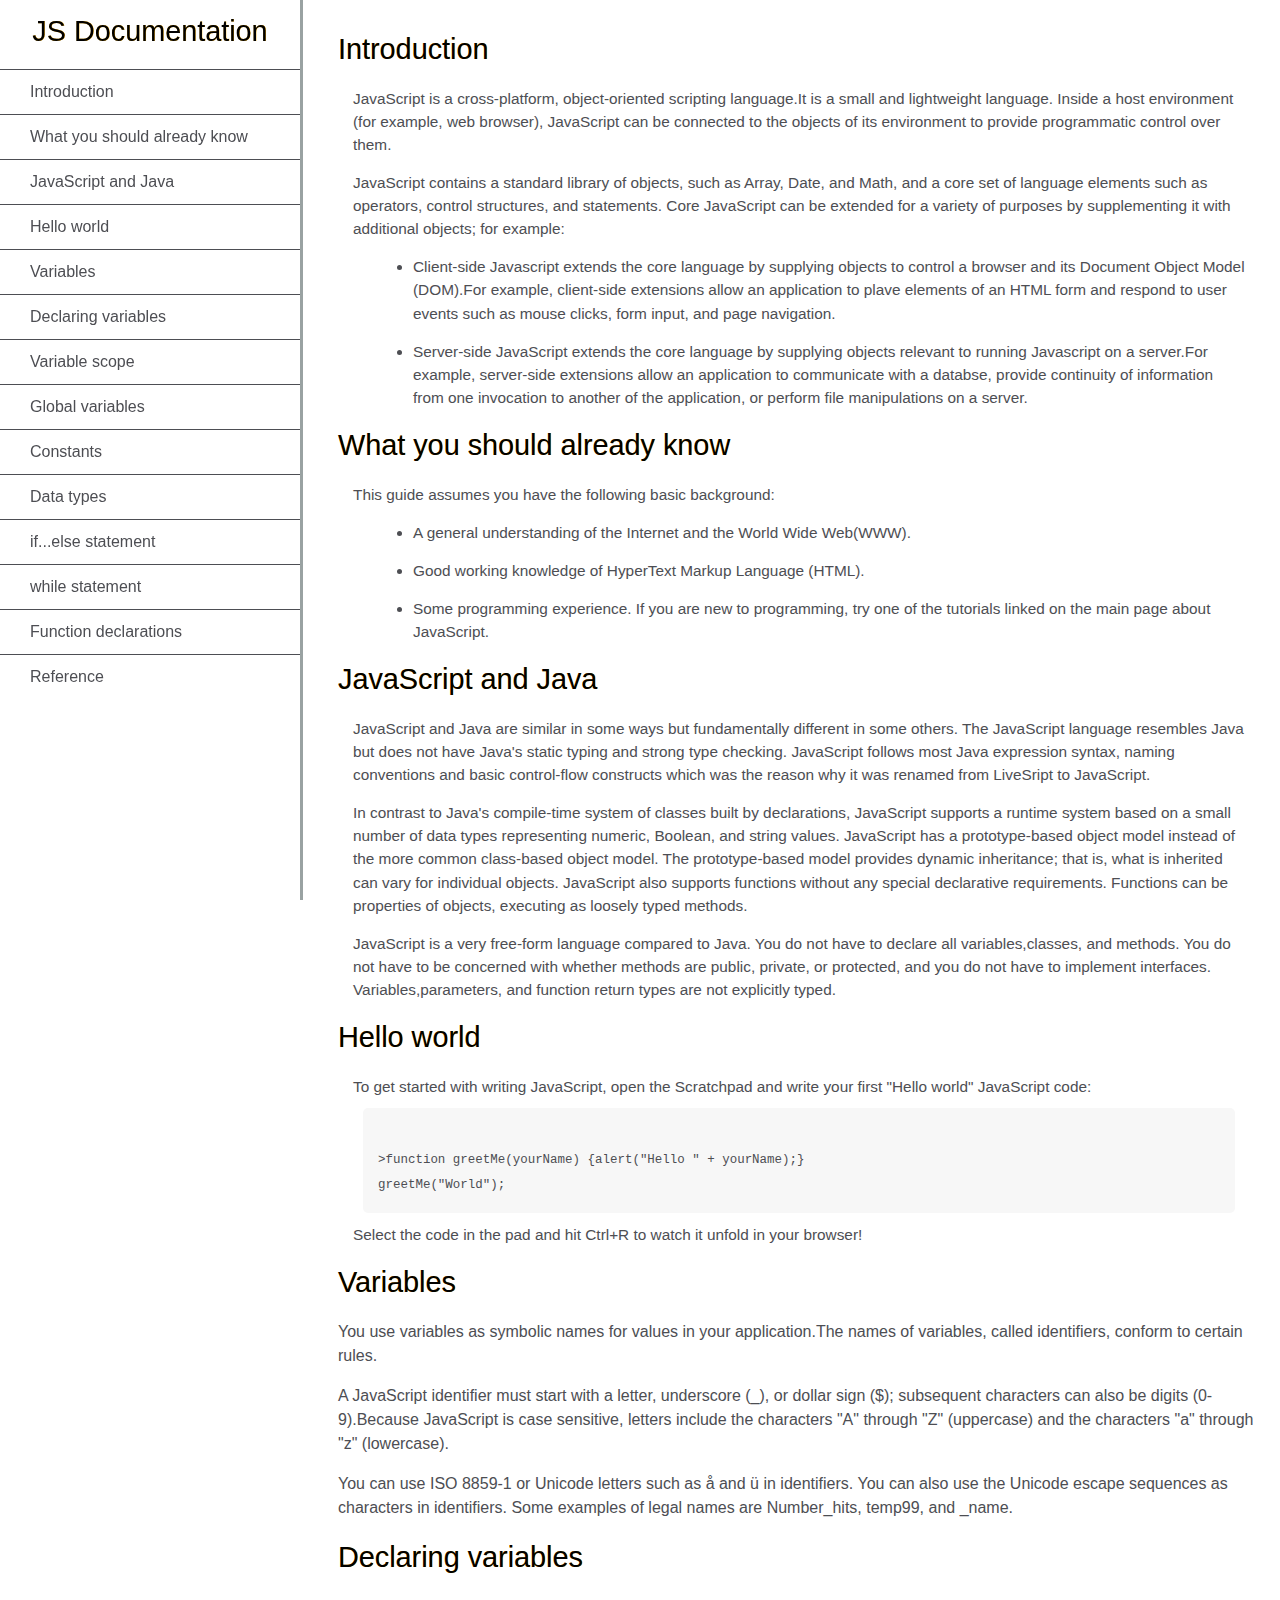
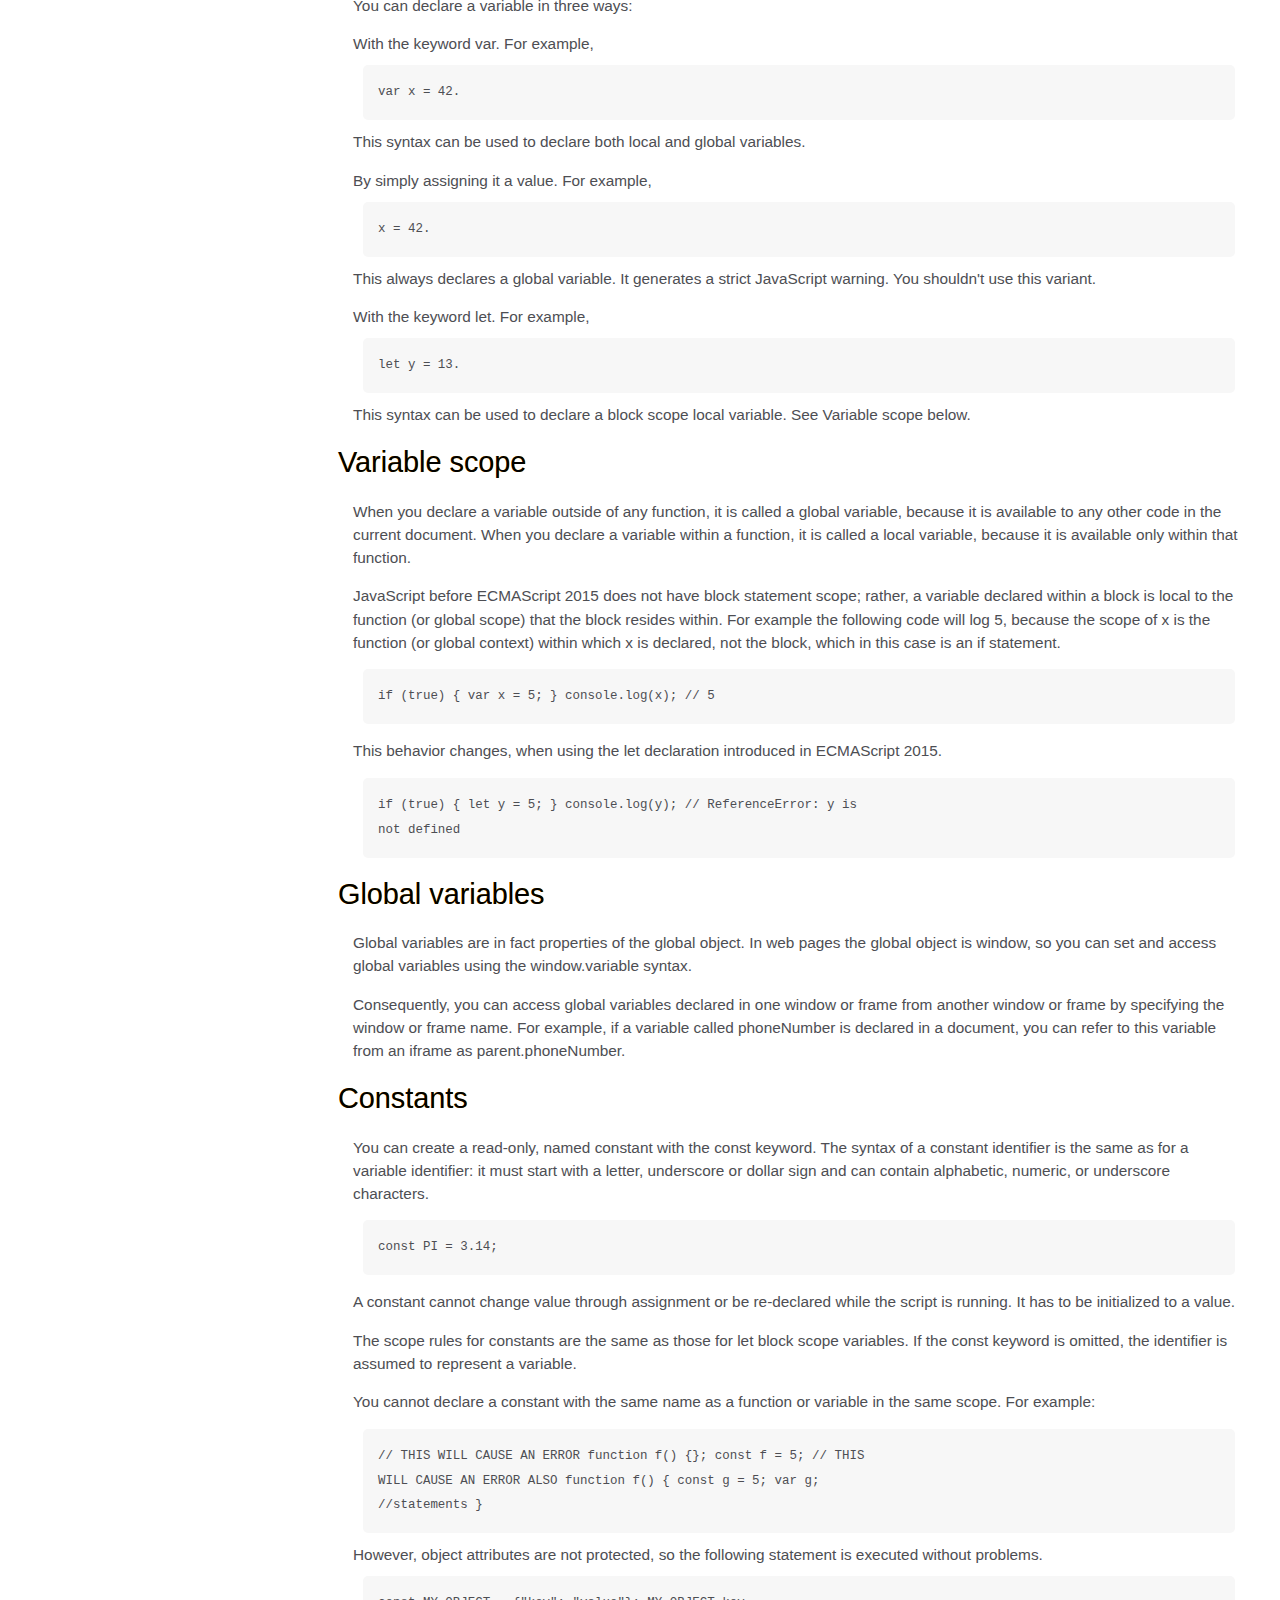
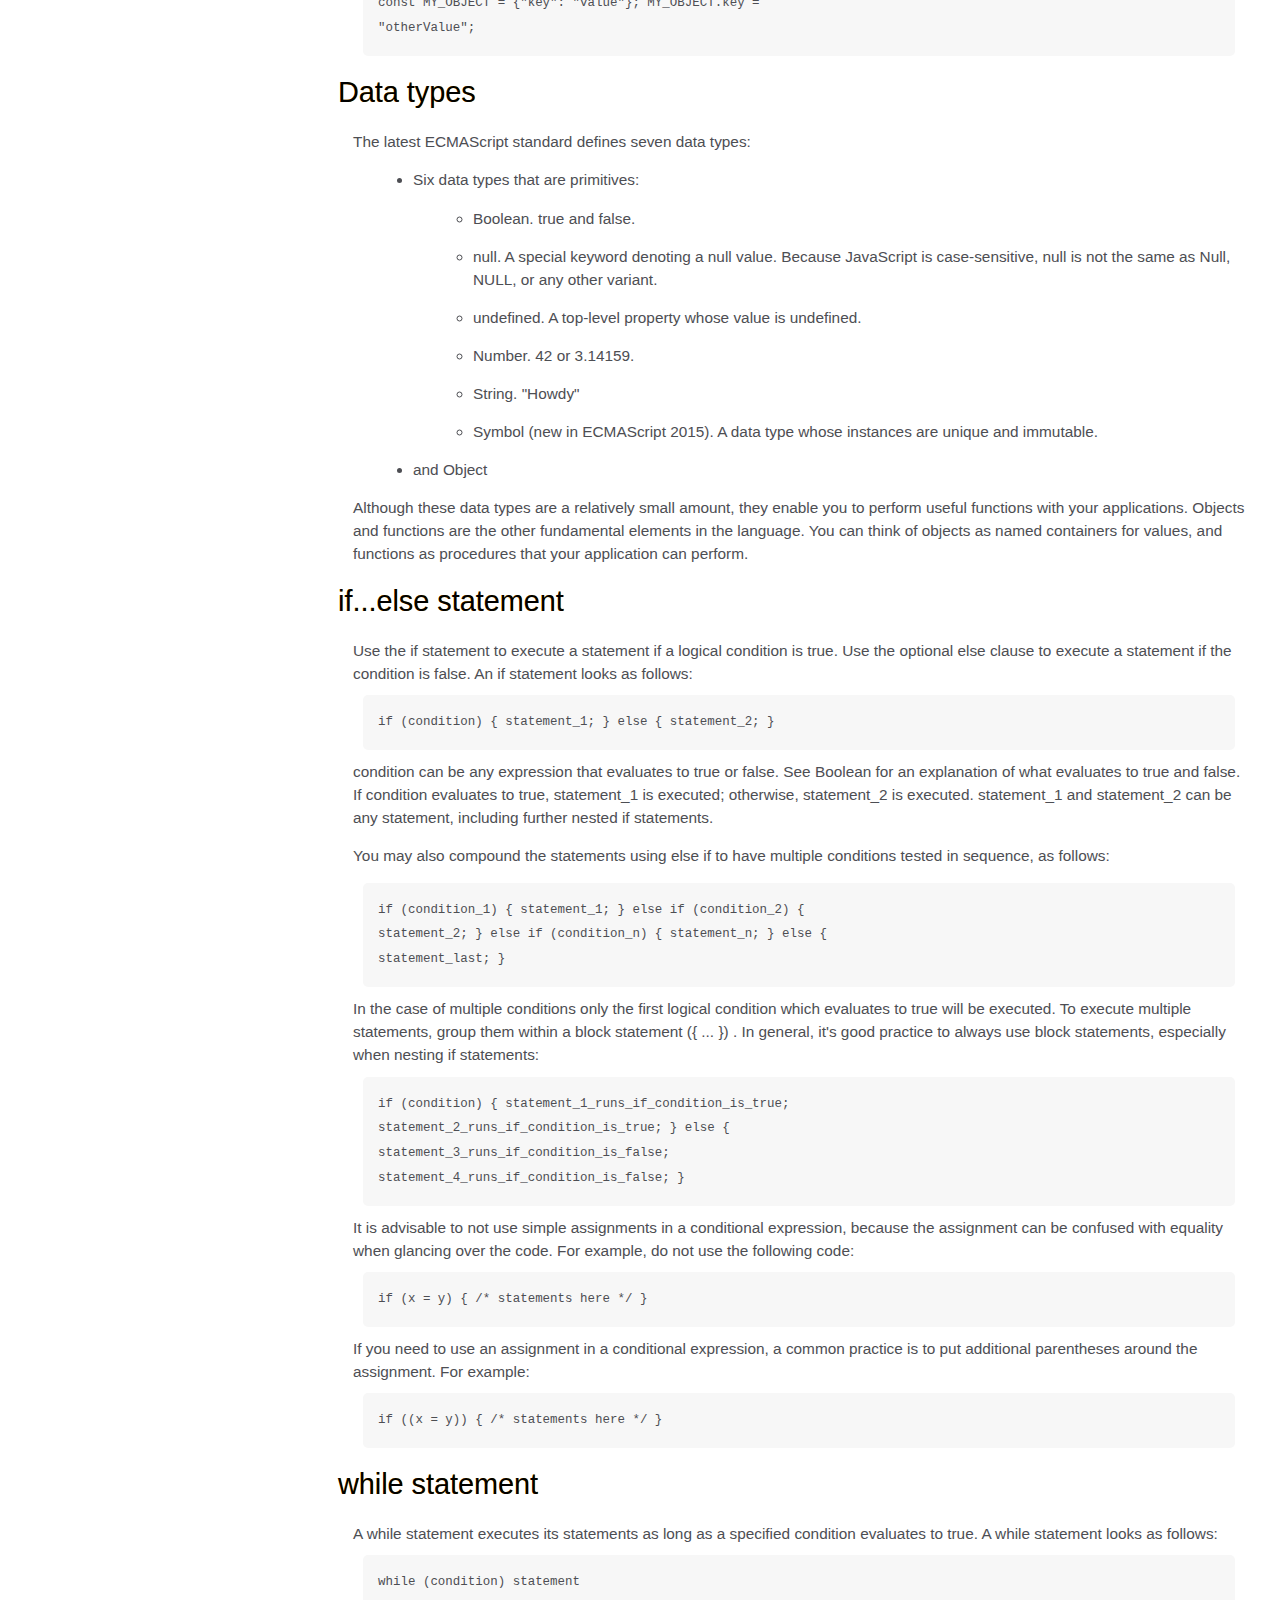
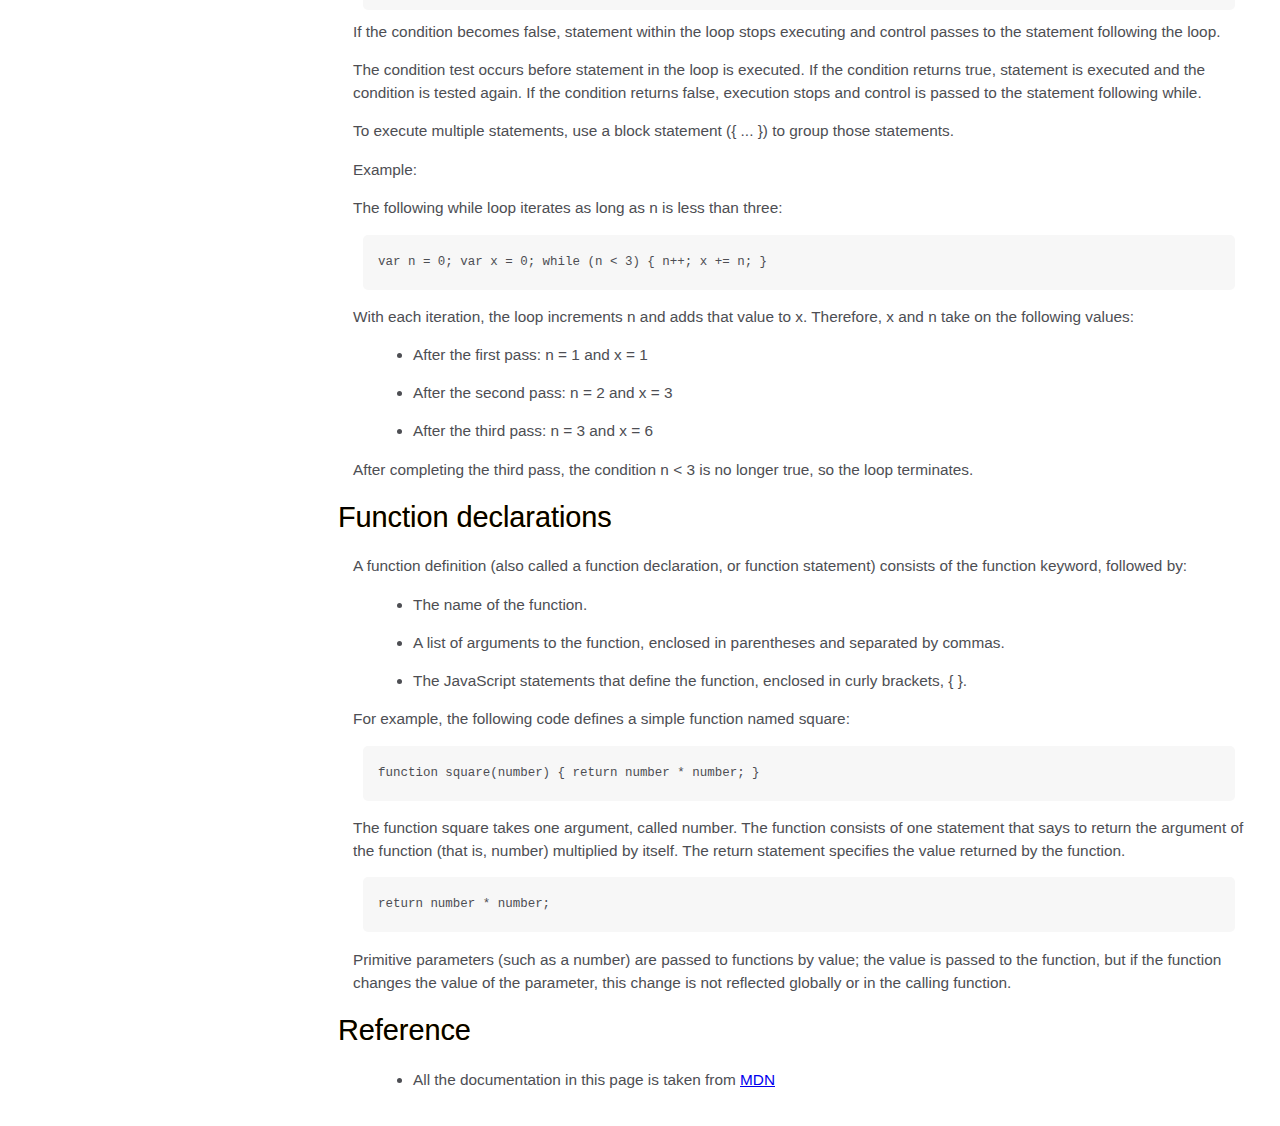
<file: Responsive Web-design/technical documentation page/index.html>
<!DOCTYPE html>
<html lang="en">

<head>
    <meta charset="UTF-8">
    <meta http-equiv="X-UA-Compatible" content="IE=edge">
    <meta name="viewport" content="width=device-width, initial-scale=1.0">
    <link rel="stylesheet" href="styles.css">
    <title>Technical Documentation Page</title>
</head>

<body>
    <nav id="navbar">
        <header>JS Documentation</header> 

        <ul>
            <li><a class="nav-link" href="#Introduction">Introduction</a></li>
            <li>
                <a class="nav-link" href="#What_you_should_already_know">What you should already know</a>
            </li> 
            <li>
                <a class="nav-link" href="#JavaScript_and_Java">JavaScript and Java</a>
            </li>
            <li>
                <a class="nav-link" href="#Hello_world">Hello world</a>
            </li>
            <li>
                <a class="nav-link" href="#Variables">Variables</a>
            </li>
            <li>
                <a class="nav-link" href="#Declaring_variables">Declaring variables</a>
            </li>
            <li>
                <a class="nav-link" href="#Variable_scope">Variable scope</a>
            </li>
            <li>
                <a class="nav-link" href="#Global_variables">Global variables</a>
            </li>
            <li>
                <a class="nav-link" href="#Constants">Constants</a>
            </li>
            <li>
                <a class="nav-link" href="#Data_types">Data types</a>
            </li>
            <li>
                <a class="nav-link" href="#if...else_statement">if...else statement</a>
            </li>
            <li>
                <a class="nav-link" href="#while_statement">while statement</a>
            </li>
            <li>
                <a class="nav-link" href="#Function_declarations">Function declarations</a>
            </li>
            <li>
                <a class="nav-link" href="#Reference">Reference</a>
            </li>
        </ul>
    </nav>
    <main id="main-doc">
        <section class="main-section" id="Introduction">
            <header>Introduction</header>
            <article>
                <p>
                JavaScript is a cross-platform, object-oriented scripting language.It is a small and lightweight language. Inside a host environment (for example, web browser), JavaScript can be connected to the objects of its environment to provide programmatic control over them.
                </p>
                <p>
                JavaScript contains a standard library of objects, such as Array, Date, and Math, and a core set of language elements such as operators, control structures, and statements. Core JavaScript can be extended for a variety of purposes by supplementing it with additional objects; for example:
                </p>
                <ul>
                    <li>
                    Client-side Javascript extends the core language by supplying objects to control a browser and its Document Object Model (DOM).For example, client-side extensions allow an application to plave elements of an HTML form and respond to user events such as mouse clicks, form input, and page navigation.
                    </li>
                    <li>
                    Server-side JavaScript extends the core language by supplying objects relevant to running Javascript on a server.For example, server-side extensions allow an application to communicate with a databse, provide continuity of information from one invocation to another of the application, or perform file manipulations on a server.
                    </li>
                </ul>
            </article>
        </section>

        <section class="main-section" id="What_you_should_already_know">
            <header>What you should already know</header>
            <article>
                <p>This guide assumes you have the following basic background:</p>
                <ul>
                    <li>A general understanding of the Internet and the World Wide Web(WWW).</li>
                    <li>
                        Good working knowledge of HyperText Markup Language (HTML).
                    </li>
                    <li>
                        Some programming experience. If you are new to programming, try one of the tutorials linked on the main page about JavaScript.
                    </li>
                </ul>
            </article>
        </section>

        <section class="main-section" id="JavaScript_and_Java">
            <header>JavaScript and Java</header>
            <article>
                <p>
                JavaScript and Java are similar in some ways but fundamentally different in some others. The JavaScript language resembles Java but does not have Java's static typing and strong type checking. JavaScript follows most Java expression syntax, naming conventions and basic control-flow constructs which was the reason why it was renamed from LiveSript to JavaScript.
                </p>

                <p>
                In contrast to Java's compile-time system of classes built by declarations, JavaScript supports a runtime system based on a small number of data types representing numeric, Boolean, and string values. JavaScript has a prototype-based object model instead of the more common class-based object model. The prototype-based model provides dynamic inheritance; that is, what is inherited can vary for individual objects. JavaScript also supports functions without any special declarative requirements. Functions can be properties of objects, executing as loosely typed methods.
                </p>

                <p>
                JavaScript is a very free-form language compared to Java. You do not have to declare all variables,classes, and methods. You do not have to be concerned with whether methods are public, private, or protected, and you do not have to implement interfaces. Variables,parameters, and function return types are not explicitly typed.
                </p>
            </article>
        </section>

        <section class="main-section" id="Hello_world">
            <header>Hello world</header>
            <article>
                To get started with writing JavaScript, open the Scratchpad and write your first "Hello world" JavaScript code:
                <code>
                >function greetMe(yourName) {alert("Hello " + yourName);}
                greetMe("World");
                </code>
                Select the code in the pad and hit Ctrl+R to watch it unfold in your browser!
            </article>
        </section>

        <section class="main-section" id="Variables">
            <header>Variables</header>
            <p>
                You use variables as symbolic names for values in your application.The names of variables, called
                identifiers, conform to certain rules.
            </p>
            <p>
                A JavaScript identifier must start with a letter, underscore (_), or dollar sign ($); subsequent
                characters can also be digits (0-9).Because JavaScript is case sensitive, letters include the characters
                "A" through "Z" (uppercase) and the characters "a" through "z" (lowercase).
            </p>
            <p>
                You can use ISO 8859-1 or Unicode letters such as å and ü in identifiers. You can also use the Unicode
                escape sequences as characters in identifiers. Some examples of legal names are Number_hits, temp99, and
                _name.
            </p>
        </section>

        <section class="main-section" id="Declaring_variables">
            <header>Declaring variables</header>
            <article>
                You can declare a variable in three ways:
                <p>
                    With the keyword var. For example, <code>var x = 42.</code> This
                    syntax can be used to declare both local and global variables.
                </p>
                <p>
                    By simply assigning it a value. For example,
                    <code>x = 42.</code> This always declares a global variable. It
                    generates a strict JavaScript warning. You shouldn't use this
                    variant.
                </p>
                <p>
                    With the keyword let. For example,<code> let y = 13.</code> This
                    syntax can be used to declare a block scope local variable. See
                    Variable scope below.
                </p>
            </article>
        </section>

        <section class="main-section" id="Variable_scope">
            <header>Variable scope</header>
            <article>
                <p>
                    When you declare a variable outside of any function, it is called a
                    global variable, because it is available to any other code in the
                    current document. When you declare a variable within a function, it
                    is called a local variable, because it is available only within that
                    function.
                </p>

                <p>
                    JavaScript before ECMAScript 2015 does not have block statement
                    scope; rather, a variable declared within a block is local to the
                    function (or global scope) that the block resides within. For
                    example the following code will log 5, because the scope of x is the
                    function (or global context) within which x is declared, not the
                    block, which in this case is an if statement.
                </p>
                <code>if (true) { var x = 5; } console.log(x); // 5</code>
                <p>
                    This behavior changes, when using the let declaration introduced in
                    ECMAScript 2015.
                </p>

                <code>if (true) { let y = 5; } console.log(y); // ReferenceError: y is
                not defined</code>
            </article>
        </section>
        <section class="main-section" id="Global_variables">
            <header>Global variables</header>
            <article>
                <p>
                    Global variables are in fact properties of the global object. In web
                    pages the global object is window, so you can set and access global
                    variables using the window.variable syntax.
                </p>

                <p>
                    Consequently, you can access global variables declared in one window
                    or frame from another window or frame by specifying the window or
                    frame name. For example, if a variable called phoneNumber is
                    declared in a document, you can refer to this variable from an
                    iframe as parent.phoneNumber.
                </p>
            </article>
        </section>

        <section class="main-section" id="Constants">
            <header>Constants</header>
            <article>
                <p>
                    You can create a read-only, named constant with the const keyword.
                    The syntax of a constant identifier is the same as for a variable
                    identifier: it must start with a letter, underscore or dollar sign
                    and can contain alphabetic, numeric, or underscore characters.
                </p>

                <code>const PI = 3.14;</code>
                <p>
                    A constant cannot change value through assignment or be re-declared
                    while the script is running. It has to be initialized to a value.
                </p>

                <p>
                    The scope rules for constants are the same as those for let block
                    scope variables. If the const keyword is omitted, the identifier is
                    assumed to represent a variable.
                </p>

                <p>
                    You cannot declare a constant with the same name as a function or
                    variable in the same scope. For example:
                </p>

                <code>// THIS WILL CAUSE AN ERROR function f() {}; const f = 5; // THIS
                WILL CAUSE AN ERROR ALSO function f() { const g = 5; var g;
                //statements }</code>
                However, object attributes are not protected, so the following
                statement is executed without problems.
                <code>const MY_OBJECT = {"key": "value"}; MY_OBJECT.key =
                "otherValue";</code>
            </article>
        </section>

        <section class="main-section" id="Data_types">
            <header>Data types</header>
            <article>
                <p>The latest ECMAScript standard defines seven data types:</p>
                <ul>
                    <li>
                        <p>Six data types that are primitives:</p>
                        <ul>
                            <li>Boolean. true and false.</li>
                            <li>
                                null. A special keyword denoting a null value. Because
                                JavaScript is case-sensitive, null is not the same as Null,
                                NULL, or any other variant.
                            </li>
                            <li>
                                undefined. A top-level property whose value is undefined.
                            </li>
                            <li>Number. 42 or 3.14159.</li>
                            <li>String. "Howdy"</li>
                            <li>
                                Symbol (new in ECMAScript 2015). A data type whose instances
                                are unique and immutable.
                            </li>
                        </ul>
                    </li>

                    <li>and Object</li>
                </ul>
                Although these data types are a relatively small amount, they enable
                you to perform useful functions with your applications. Objects and
                functions are the other fundamental elements in the language. You can
                think of objects as named containers for values, and functions as
                procedures that your application can perform.
            </article>
        </section>

        <section class="main-section" id="if...else_statement">
            <header>if...else statement</header>
            <article>
                Use the if statement to execute a statement if a logical condition is
                true. Use the optional else clause to execute a statement if the
                condition is false. An if statement looks as follows:

                <code>if (condition) { statement_1; } else { statement_2; }</code>
                condition can be any expression that evaluates to true or false. See
                Boolean for an explanation of what evaluates to true and false. If
                condition evaluates to true, statement_1 is executed; otherwise,
                statement_2 is executed. statement_1 and statement_2 can be any
                statement, including further nested if statements.
                <p>
                    You may also compound the statements using else if to have multiple
                    conditions tested in sequence, as follows:
                </p>
                <code>if (condition_1) { statement_1; } else if (condition_2) {
                statement_2; } else if (condition_n) { statement_n; } else {
                statement_last; }
              </code>
                In the case of multiple conditions only the first logical condition
                which evaluates to true will be executed. To execute multiple
                statements, group them within a block statement ({ ... }) . In
                general, it's good practice to always use block statements, especially
                when nesting if statements:

                <code>if (condition) { statement_1_runs_if_condition_is_true;
                statement_2_runs_if_condition_is_true; } else {
                statement_3_runs_if_condition_is_false;
                statement_4_runs_if_condition_is_false; }</code>
                It is advisable to not use simple assignments in a conditional
                expression, because the assignment can be confused with equality when
                glancing over the code. For example, do not use the following code:
                <code>if (x = y) { /* statements here */ }</code> If you need to use
                an assignment in a conditional expression, a common practice is to put
                additional parentheses around the assignment. For example:

                <code>if ((x = y)) { /* statements here */ }</code>
            </article>
        </section>

        <section class="main-section" id="while_statement">
            <header>while statement</header>
            <article>
                A while statement executes its statements as long as a specified
                condition evaluates to true. A while statement looks as follows:

                <code>while (condition) statement</code> If the condition becomes
                false, statement within the loop stops executing and control passes to
                the statement following the loop.

                <p>
                    The condition test occurs before statement in the loop is executed.
                    If the condition returns true, statement is executed and the
                    condition is tested again. If the condition returns false, execution
                    stops and control is passed to the statement following while.
                </p>

                <p>
                    To execute multiple statements, use a block statement ({ ... }) to
                    group those statements.
                </p>

                Example:

                <p>
                    The following while loop iterates as long as n is less than three:
                </p>

                <code>var n = 0; var x = 0; while (n &lt; 3) { n++; x += n; }</code>
                <p>
                    With each iteration, the loop increments n and adds that value to x.
                    Therefore, x and n take on the following values:
                </p>

                <ul>
                    <li>After the first pass: n = 1 and x = 1</li>
                    <li>After the second pass: n = 2 and x = 3</li>
                    <li>After the third pass: n = 3 and x = 6</li>
                </ul>
                <p>
                    After completing the third pass, the condition n &lt; 3 is no longer
                    true, so the loop terminates.
                </p>
            </article>
        </section>

        <section class="main-section" id="Function_declarations">
            <header>Function declarations</header>
            <article>
                A function definition (also called a function declaration, or function
                statement) consists of the function keyword, followed by:

                <ul>
                    <li>The name of the function.</li>
                    <li>
                        A list of arguments to the function, enclosed in parentheses and
                        separated by commas.
                    </li>
                    <li>
                        The JavaScript statements that define the function, enclosed in
                        curly brackets, { }.
                    </li>
                </ul>
                <p>
                    For example, the following code defines a simple function named
                    square:
                </p>

                <code>function square(number) { return number * number; }</code>
                <p>
                    The function square takes one argument, called number. The function
                    consists of one statement that says to return the argument of the
                    function (that is, number) multiplied by itself. The return
                    statement specifies the value returned by the function.
                </p>
                <code>return number * number;</code>
                <p>
                    Primitive parameters (such as a number) are passed to functions by
                    value; the value is passed to the function, but if the function
                    changes the value of the parameter, this change is not reflected
                    globally or in the calling function.
                </p>
            </article>
        </section>

        <section class="main-section" id="Reference">
            <header>Reference</header>
            <article>
                <ul>
                    <li>
                        All the documentation in this page is taken from
                        <a href="https://developer.mozilla.org/en-US/docs/Web/JavaScript/Guide" target="_blank">MDN</a>
                    </li>
                </ul>
            </article>
        </section>

    </main>
</body>

</html>
</file>
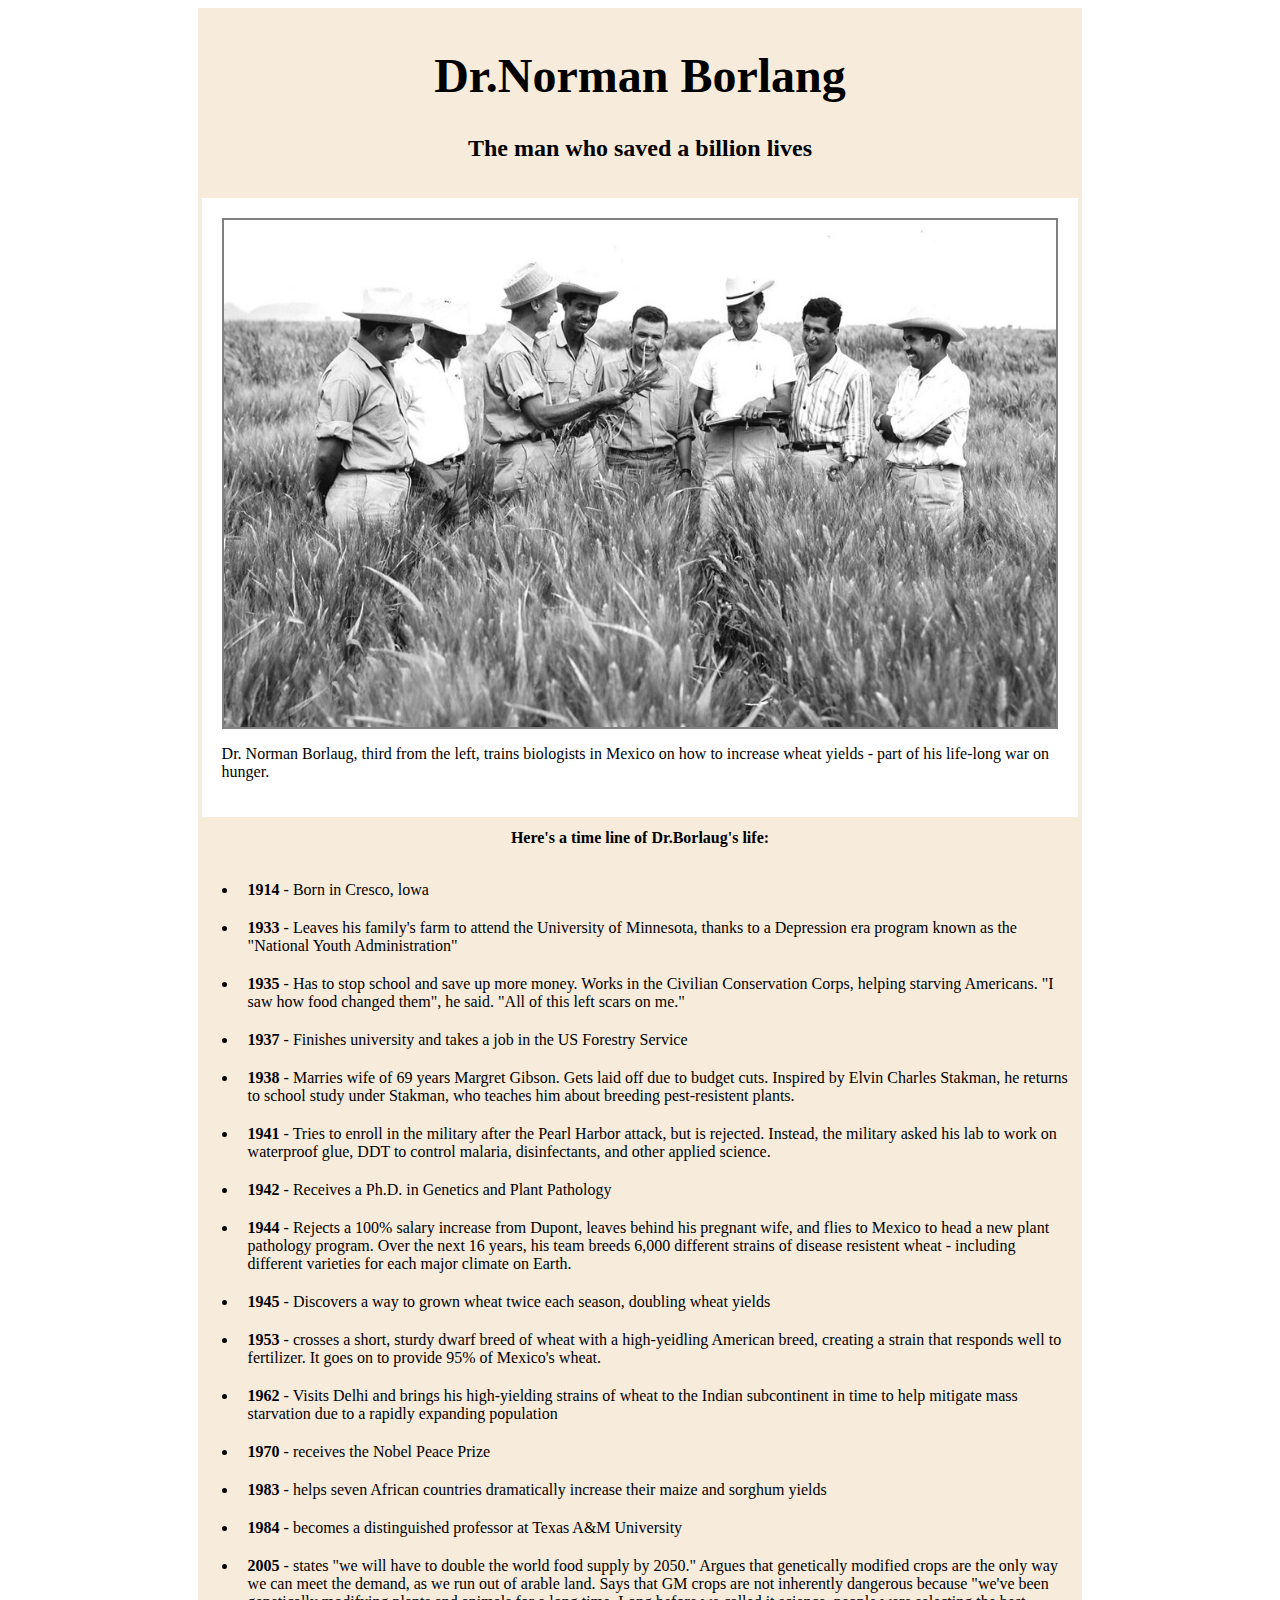
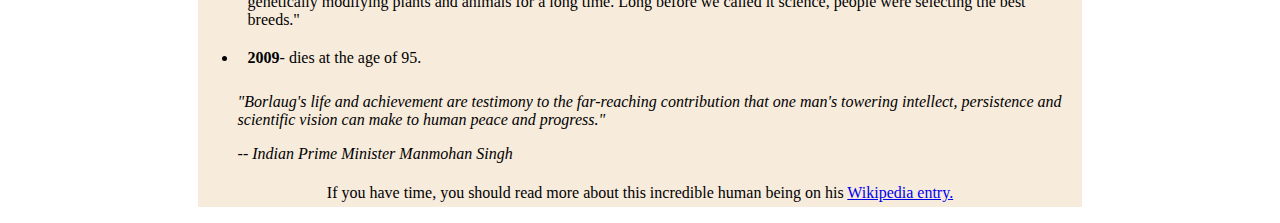
<file: Responsive Web-design/Tribute Page/index.html>
<!DOCTYPE html>
<html lang="en">

<head>
    <meta charset="UTF-8">
    <meta http-equiv="X-UA-Compatible" content="IE=edge">
    <meta name="viewport" content="width=device-width, initial-scale=1.0">
    <link rel="stylesheet" href="style.css">
    <title>Tribute Page</title>
</head>

<body>
    <div class="container">
        <main id="main">

            <!-- Heading and Image -->
            <div class="heading">
                <h1 id="title">Dr.Norman Borlang</h1>
                <h3 id="sub-heading">The man who saved a billion lives</h3>
            </div>
            <div id="img-div">
                <img src="tribute-page-main-image.jpg" alt="" id="image">
                <div id="img-caption">
                    <p>Dr. Norman Borlaug, third from the left, trains biologists in Mexico on how to increase wheat
                        yields - part of his life-long war on hunger.</p>
                </div>
            </div>

            <!-- Content -->
            <div class="content-div" id="tribute-info">
                <div class="heading h-2">Here's a time line of Dr.Borlaug's life:</div>
                <div class="timeline">
                    <ul>
                        <li>
                            <b>1914</b> - Born in Cresco, lowa
                        </li>
                        <li>
                            <b>1933</b> - Leaves his family's farm to attend the University of Minnesota, thanks to a
                            Depression era program known as the "National Youth Administration"
                        </li>
                        <li>
                            <b>1935</b> - Has to stop school and save up more money. Works in the Civilian Conservation
                            Corps, helping starving Americans. "I saw how food changed them", he said. "All of this left
                            scars on me."
                        </li>
                        <li>
                            <b>1937</b> - Finishes university and takes a job in the US Forestry Service
                        </li>
                        <li>
                            <b>1938</b> - Marries wife of 69 years Margret Gibson. Gets laid off due to budget cuts.
                            Inspired by Elvin Charles Stakman, he returns to school study under Stakman, who teaches him
                            about breeding pest-resistent plants.
                        </li>
                        <li>
                            <b>1941</b> - Tries to enroll in the military after the Pearl Harbor attack, but is
                            rejected. Instead, the military asked his lab to work on waterproof glue, DDT to control
                            malaria, disinfectants, and other applied science.
                        </li>
                        <li>
                            <b>1942</b> - Receives a Ph.D. in Genetics and Plant Pathology
                        </li>
                        <li>
                            <b>1944</b> - Rejects a 100% salary increase from Dupont, leaves behind his pregnant wife,
                            and flies to Mexico to head a new plant pathology program. Over the next 16 years, his team
                            breeds 6,000 different strains of disease resistent wheat - including different varieties
                            for each major climate on Earth.
                        </li>
                        <li>
                            <b>1945</b> - Discovers a way to grown wheat twice each season, doubling wheat yields
                        </li>
                        <li>
                            <b>1953</b> - crosses a short, sturdy dwarf breed of wheat with a high-yeidling American
                            breed, creating a strain that responds well to fertilizer. It goes on to provide 95% of
                            Mexico's wheat.
                        </li>
                        <li>
                            <b>1962</b> - Visits Delhi and brings his high-yielding strains of wheat to the Indian
                            subcontinent in time to help mitigate mass starvation due to a rapidly expanding population
                        </li>
                        <li>
                            <b>1970</b> - receives the Nobel Peace Prize
                        </li>
                        <li>
                            <b>1983</b> - helps seven African countries dramatically increase their maize and sorghum
                            yields
                        </li>
                        <li>
                            <b>1984</b> - becomes a distinguished professor at Texas A&M University
                        </li>
                        <li>
                            <b>2005</b> - states "we will have to double the world food supply by 2050." Argues that
                            genetically modified crops are the only way we can meet the demand, as we run out of arable
                            land. Says that GM crops are not inherently dangerous because "we've been genetically
                            modifying plants and animals for a long time. Long before we called it science, people were
                            selecting the best breeds."
                        </li>
                        <li>
                            <b>2009</b>- dies at the age of 95.
                        </li>
                        <p class="italic">
                            "Borlaug's life and achievement are testimony to the far-reaching contribution that one
                            man's towering intellect, persistence and scientific vision can make to human peace and
                            progress."
                        </p>
                        <p class="italic"> -- Indian Prime Minister Manmohan Singh </p>
                    </ul>
                </div>
            </div>
            <div class="link-div">
                <p id="tribute-text">If you have time, you should read more about this incredible human being on his
                    <a href="https://en.wikipedia.org/wiki/Norman_Borlaug" target="_blank" id="tribute-link"> Wikipedia entry.</a>
                <p>
            </div>
        </main>
    </div>
</body>

</html>
</file>
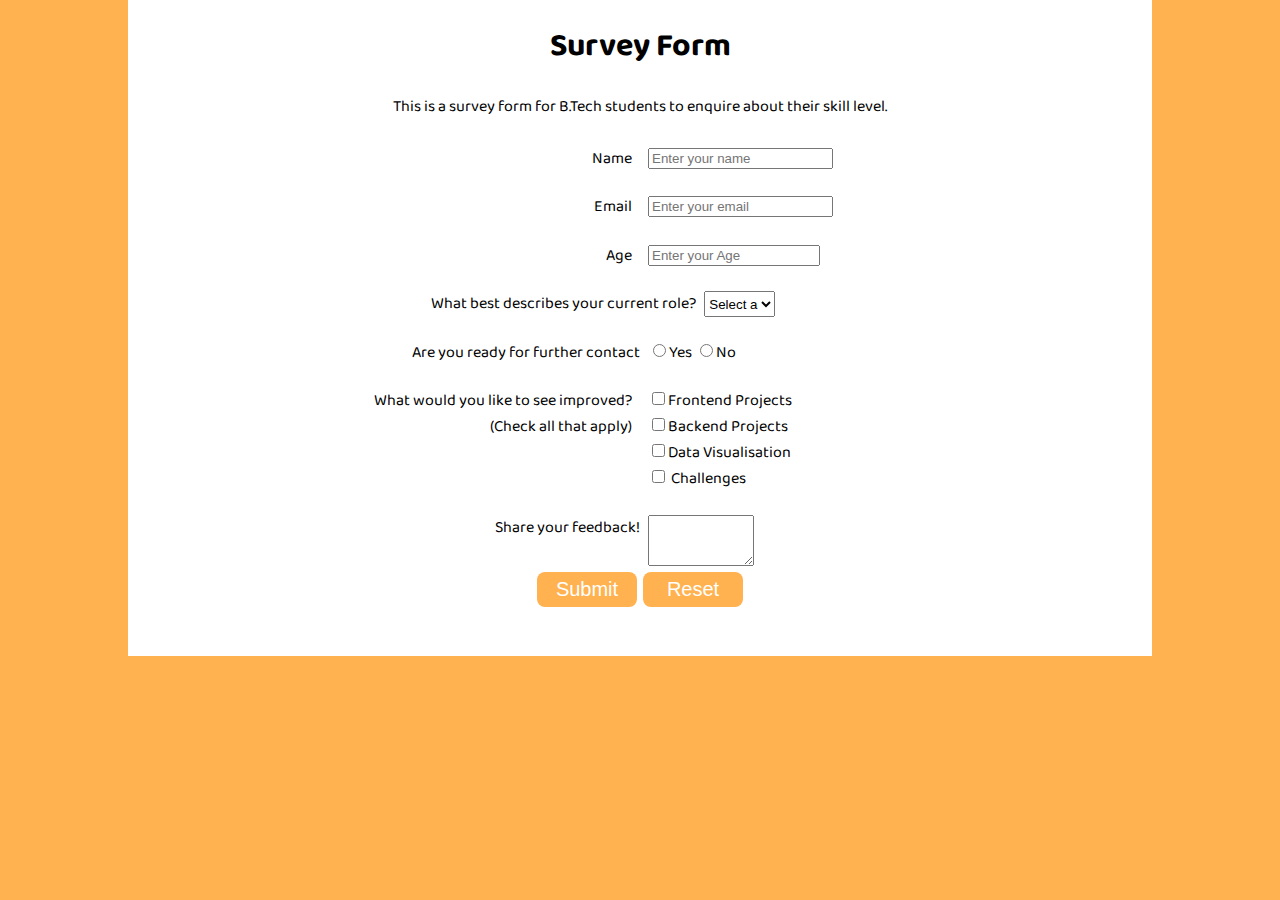
<file: Responsive Web-design/Survey Form/SurveyForm.html>
<!DOCTYPE html>
<html lang="en">

<head>
    <meta charset="UTF-8">
    <meta http-equiv="X-UA-Compatible" content="IE=edge">
    <meta name="viewport" content="width=device-width, initial-scale=1.0">
    <meta name="description" content="Best Online Food Delivery Service in India">
    <link rel="stylesheet" href="SurveyForm.css">
    <link href="https://fonts.googleapis.com/css2?family=Baloo+Bhai+2&family=Bree+Serif&display=swap" rel="stylesheet">
    <title>Survey Form</title>
</head>

<body>
    <div class="Form" id="main">
        <header>
            <h1 id="title">Survey Form</h1>
            <p id="description">This is a survey form for B.Tech students to enquire about their skill level.</p>
        </header>
        <main>
            <form action="#" id="survey-form">
                <div class="bottom-top-padding">
                    <div class="label-div"> <label for "name" id="name-label">Name</label></div>
                    <div class="input-div"><input type="text" id="name" placeholder="Enter your name" required></div>
                </div>
                <div class="bottom-top-padding">
                <div class="label-div"> <label for "email" id="email-label">Email</label> </div>
                <div class="input-div"><input type="email" id="email" placeholder="Enter your email" required></div>
                </div>
                <div class="bottom-top-padding">
                    <div class="label-div"> <label for "number" id="number-label">Age</label> </div>
                    <div class="input-div"><input type="number" id="number" min="15" max="80" placeholder="Enter your Age" required></div>
                </div>
                <div class="bottom-top-padding">
                    <div class="label-div set-width"><label for="dropdown">What best describes your current role?</label> </div>
                    <div>
                        <select class="set-width" id="dropdown" type="dropdown">
                            <option value="0" label="Select a Role"  selected="selected">Select a role</option>
                            <option>Student</option>
                            <option>Full time Job</option>
                            <option>Full time learner</option>
                        </select>
                    </div>
                </div>
                <div class="bottom-top-padding">
                    <div class="label-div"> <label>Are you ready for further contact</label> </div>
                    <div >
                        <label>
                            <input type="radio" name="data" value="yes">Yes
                        </label>
                        <label>
                            <input type="radio" name="data" value="no">No
                        </label>
                    </div>
                </div>
                <div class="bottom-top-padding">
                    <div class="label-div">
                        <label>What would you like to see improved? (Check all that apply)</label>
                    </div>
                    <div id="" class="input-div">
                        <label for="fontend-projects"><input id="frontend-projects" type="checkbox" name="front-end"
                                value="front-end">Frontend Projects</label>
                        </br>
                        <label for="backend-projects"><input id="backend-projects " type="checkbox" name="backend-projects"
                                value="backend-projects">Backend Projects</label>
                        </br>
                        <label for="data-visualisation"><input id="data-visualisation" type="checkbox"
                                name="data-visualisation" value="data-visualisation">Data Visualisation</label>
                        </br>
                        <label for="challenges"><input id="challenges" type="checkbox" name="challenges" value="challenges">
                            Challenges</label>
                        </br>
                    </div>
                </div>
                <div class="bottom-top-padding">
                    <div class="label-div">
                        <label for="comments">Share your feedback!</label>
                    </div>
                    <div>
                        <textarea class="input-div" name="comments" id="comments"></textarea>
                    </div>
                </div>
                <div id="submit-div"><input type="submit" value="Submit" id="submit">
                    <input type="reset" value="Reset" id="reset">
                </div><br>
            </form>
        </main>
    </div>
</body>

</html>
</file>
<file: Responsive Web-design/technical documentation page/styles.css>
html,
body {
  min-width: 290px;
  color: #4d4e53;
  background-color: #ffffff;
  font-family: 'Open Sans', Arial, sans-serif;
  line-height: 1.5;

}

#navbar {
  position: fixed;
  min-width: 290px;
  top: 0px;
  left: 0px;
  width: 300px;
  height: 100%;
  border-right: solid;
  border-color: rgba(0, 22, 22, 0.4);
}

header {
  color: black;
  margin: 10px;
  text-align: center;
  font-size: 1.8em;
  font-weight: thin;
  text-shadow: 0.2px 0.2px rgb(255, 179, 0);
}

#main-doc header {
  text-align: left;
  margin: 0px;
}

#navbar ul {
  height: 88%;
  padding: 0;
  overflow-y: auto;
  overflow-x: hidden;
}

#navbar li {
  color: #4d4e53;
  border-top: 1px solid;
  list-style: none;
  position: relative;
  width: 100%;
}

#navbar a {
  display: block;
  padding: 10px 30px;
  color: #4d4e53;
  text-decoration: none;
  cursor: pointer;
}

#main-doc {
  position: absolute;
  margin-left: 310px;
  padding: 20px;
  margin-bottom: 110px;
}

section article {
  color: #4d4e53;
  margin: 15px;
  font-size: 0.96em;
}

section li {
  margin: 15px 0px 0px 20px;
}

code {
  display: block;
  text-align: left;
  white-space: pre-line;
  position: relative;
  word-break: normal;
  word-wrap: normal;
  line-height: 2;
  background-color: #f7f7f7;
  padding: 15px;
  margin: 10px;
  border-radius: 5px;
}

@media only screen and (max-width: 815px) {
  /* For mobile phones: */
  #navbar ul {
    border: 1px solid;
    height: 207px;
  }

  #navbar {
    background-color: white;
    position: absolute;
    top: 0;
    padding: 0;
    margin: 0;
    width: 100%;
    max-height: 275px;
    border: none;
    z-index: 1;
    border-bottom: 2px solid;
  }

  #main-doc {
    position: relative;
    margin-left: 0px;
    margin-top: 270px;
  }
}

@media only screen and (max-width: 400px) {
  #main-doc {
    margin-left: -10px;
  }

  code {
    margin-left: -20px;
    width: 100%;
    padding: 15px;
    padding-left: 10px;
    padding-right: 45px;
    min-width: 233px;
  }
}
</file>
<file: Responsive Web-design/Tribute Page/style.css>
*{
    box-sizing: border-box;
}
#main{
    display:block;
    width: 70%;
    margin:auto;
    background-color: rgb(247, 235, 220);
}
/* Image-div */
.heading{
    text-align: center;
    padding: 8px;
}
#title{
    font-size: 3rem;
}
#sub-heading{
    font-size: 1.5rem;
}
#img-div{
   background-color: #fff;
   margin: 4px;
   padding:20px;
   display: flex;
   flex-direction: column;
}
#image{
    display: inline-block;
    position: relative;
    border: 2px solid grey;
    max-width: 100%;
    height: auto;
    margin:auto;
}
/* Content */
.h-2{
   font-style: 1.35rem;
   font-weight: bold;
}
li{
    padding: 10px;
}
.italic{
    font-style: italic;
}
#tribute-text{
    text-align: center;
    padding:5px;
    margin: 4px;
}
</file>
<file: Responsive Web-design/Survey Form/SurveyForm.css>
body{
    margin: 0px;
    display: flex;
    flex-direction: row;
    justify-content: center;
    background-color: #ffb24f;
    font-family: 'Baloo Bhai 2', serif;
}
#main{
  width: 80%;
  display: flex;
  flex-direction: column;
  align-items: center;
  background-color: white;
}

form{
  display: flex;
  flex-direction: column;
  justify-content: space-between;
  min-height: 500px;
}
header{
  text-align: center;
}
main{
  display: flex;
  flex-direction: row;
  justify-content: center;
  padding-bottom: 20px;
}
.bottom-top-padding{
 padding-top: 10px;
 padding-bottom: 10px;
 display: flex;
}

.label-div{
  width: 50%;
  text-align: right;
  padding-right: 8px;
}
.input-div{
  width: 50%;
  text-align: left;
  padding-left: 8px;
}
#submit-div{
 display: flex;
  justify-content: center;
  
}
.input-text, select, textarea{
  width: 60%;
  height: 100%;
}
#number{
  width:60%;
}
.set-width{
  width:60%;
}
#submit{
  background-color: #ffb24f;
  color: white;
  height: 35px;
  width: 100px;
  border-radius: 8px;
  font-size: 20px; 
  border: 0px;
  font-family: 'Raleway', Helvetica, sans-serif,Arial;
  margin-right: 3px;
}
#reset{
  background-color: #ffb24f;
  color: white;
  height: 35px;
  width: 100px;
  border-radius: 8px;
  font-size: 20px; 
  border: 0px;
  font-family: 'Raleway', Helvetica, sans-serif,Arial;
  margin-left: 3px;
}
</file>
